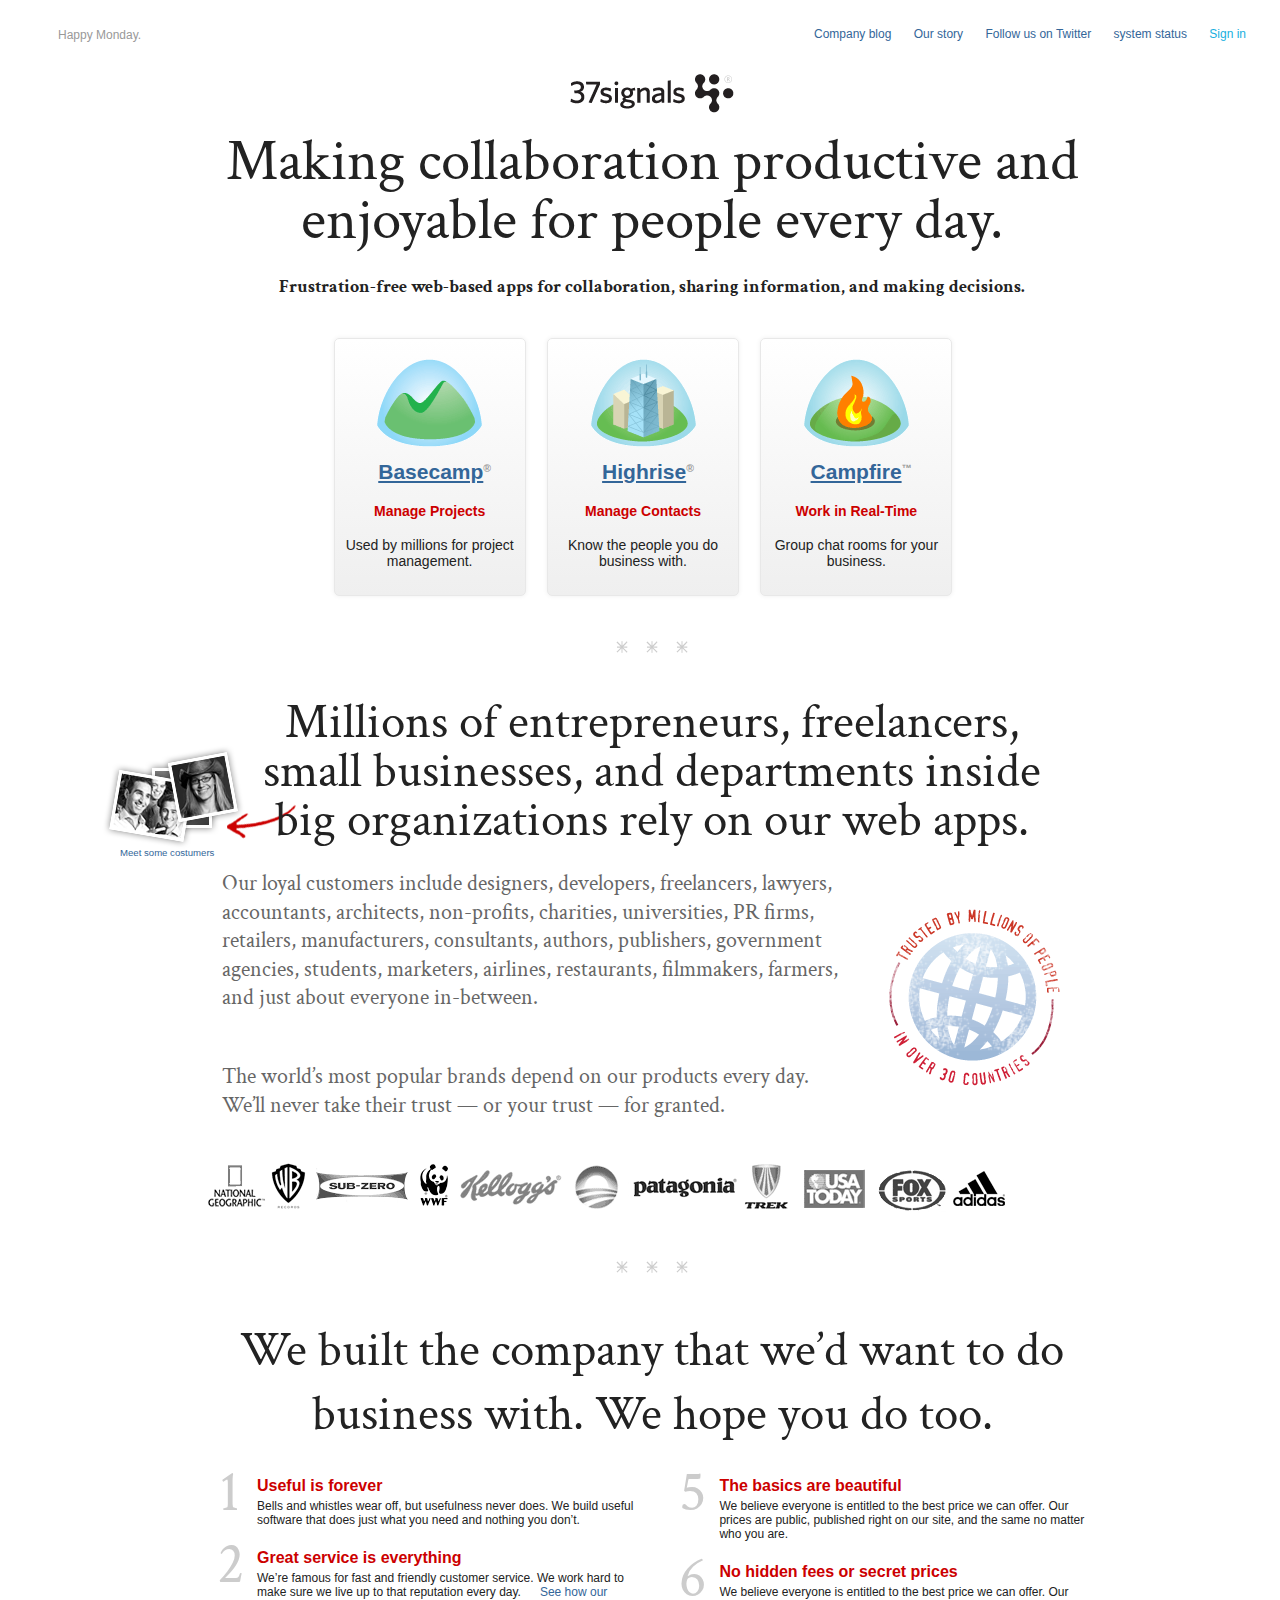
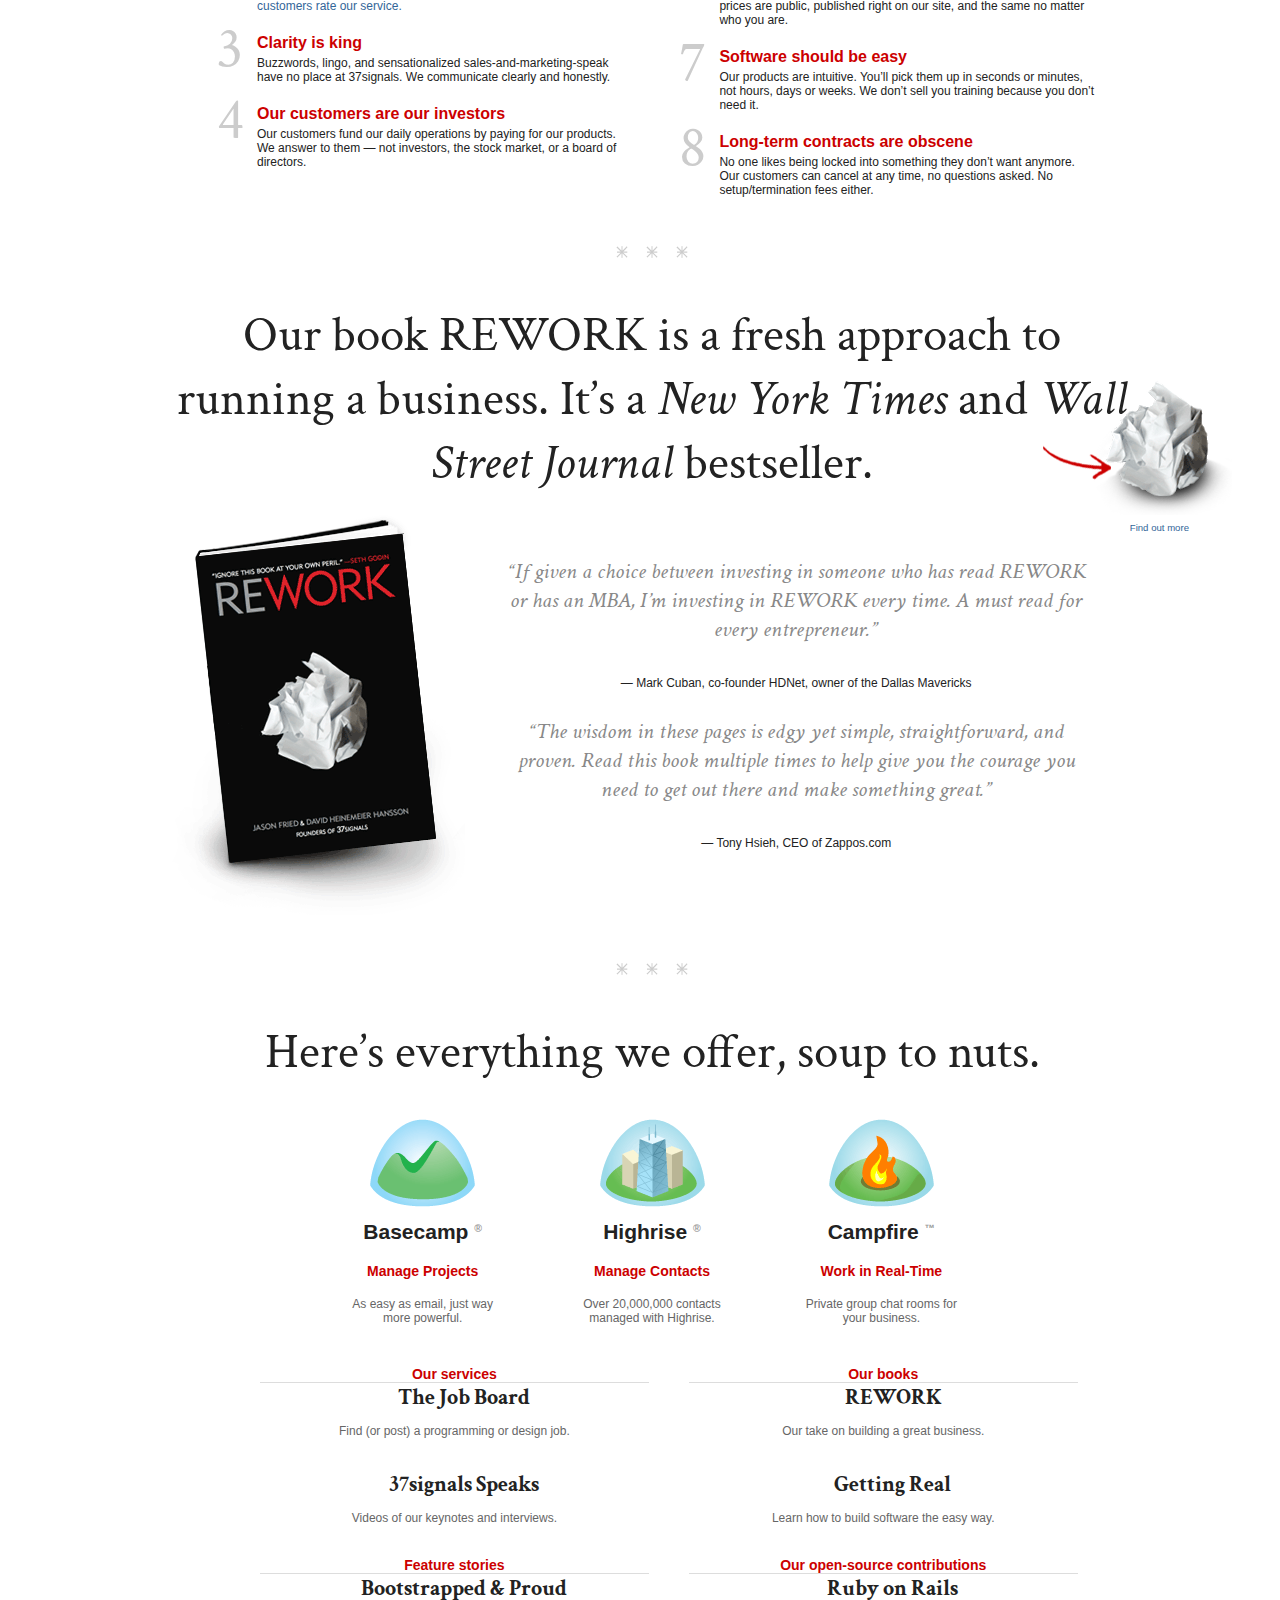
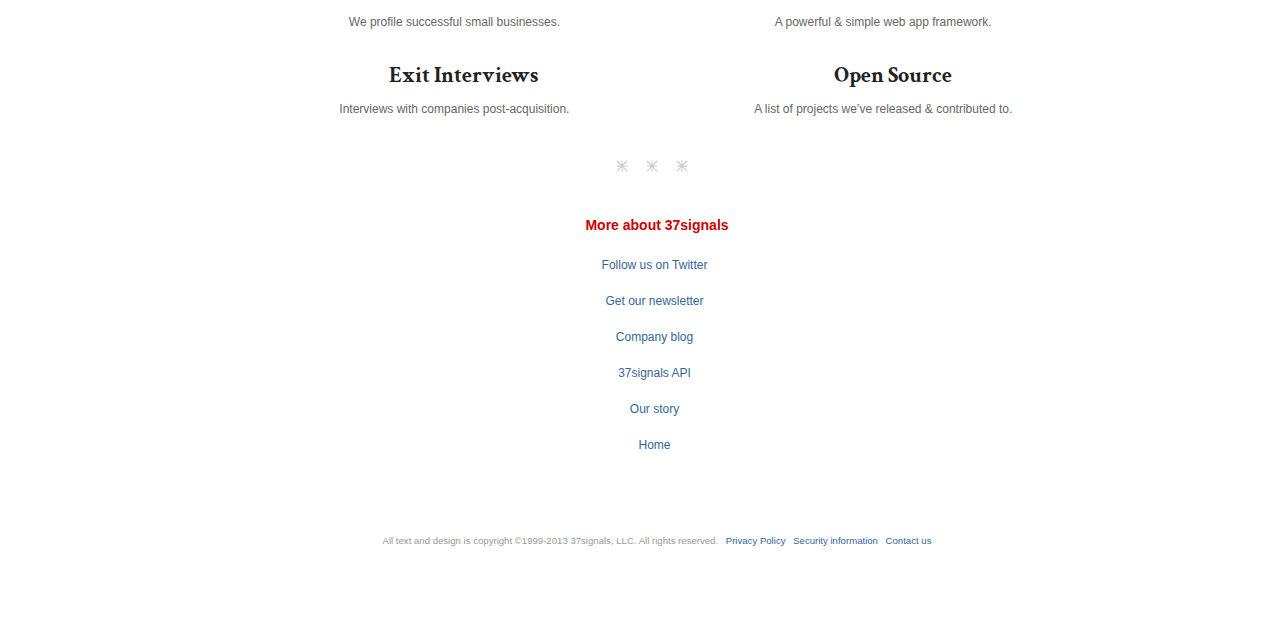
<file: 37signals/index.html>
<!DOCTYPE html>
<html lang="en-US">
<head>
  <title>37 signals</title>
  <meta http-equiv="Content-Type" content="text/html; charset=utf-8">
  <meta name="Author" content="Sandra Vilaro" />
  <meta name="Description" content="37 signals" />
  <meta name="keywords" content="37 signals" />
  <meta name="viewport" content="width=device-width, initial-scale=1.0"/>
  <link rel="stylesheet" href="main.css" charset="utf-8">
  <link href='http://fonts.googleapis.com/css?family=Crimson+Text:400,700' rel='stylesheet' type='text/css'>
  <link rel="shortcut icon" href="/img/favicon.ico" >
  <!--[if IE]>
    <script src="http://html5shim.googlecode.com/svn/trunk/html5.js"></script>
  <![endif]-->
  <!--[if lt IE 9]>
      <script src="http://css3-mediaqueries-js.googlecode.com/svn/trunk/css3-mediaqueries.js"></script>
  <![endif]-->
  <script src="http://ajax.googleapis.com/ajax/libs/jquery/1.10.2/jquery.min.js"></script>
  <script type="text/javascript" src="scripts/application.js"></script>
</head>
<body>
    <p id="salutation">Happy Monday.</p>
    <nav id="menu">
      <a href="#">Company blog</a>
      <a href="#">Our story</a>
      <a href="#">Follow us on Twitter</a>
      <a href="#">system status</a>
      <a href="#" id="signIn">Sign in</a>
    </nav>
  <img id="logo37" src="img/37s-large.png" alt="37signals" width="164" height="39">
  <div id="wrap">
    <h1 class="remove">Making collaboration productive and enjoyable for people every day.</h1>
    <h6 class="remove">Frustration-free web-based apps for collaboration, sharing information, and making decisions.</h6>
    <h1 id="basecamp" class="hidden basecamp"><a href="http://basecamp.com/?source=37signals+home">Basecamp</a> is the project management tool you wish you had on the last project.</h1>
    <h6 id="basecampH6" class="hidden basecamp">Are you still managing projects with email? Are you still using Excel for your to-do lists? It's time to upgrade to Basecamp. Manage projects and collaborate with your teams and clients the modern way.</h6>
    <h1 id="highrise" class="hidden highrise"><a href="http://highrisehq.com/?source=37signals+home">Highrise</a> remembers the important things about people you'd normally forget.</h1>
    <h6 id="highriseH6" class="hidden highrise">Keep a permanent record of people you do business with. Know who you talked to, when you talked to them, what was said, and when to follow up next. Over 20,000,000 contacts are tracked using Highrise.</h6>
    <h1 id="campfire" class="hidden campfire">From near or far,<a href="http://campfirenow.com/?source=37signals+home&__utma=1.2056209019.1371323120.1373702763.1373704461.14&__utmb=1.2.10.1373704461&__utmc=1&__utmx=-&__utmz=1.1371323120.1.1.utmcsr=google|utmccn=(organic)|utmcmd=organic|utmctr=http%3A%2F%2F37signals.com%2F&__utmv=-&__utmk=173343011">Campfire</a> helps teams work together over the web in real-time.
    </h1>
    <h6 id="campfireH6" class="hidden campfire">Share ideas, discussions, concepts, images, code samples, videos, mockups, and documents in a real-time private chat room. It's game changing. We couldn't run our own business without Campfire.
    </h6>

    <aside>
      <div class="boxes" data-trigger="basecamp">
        <img id="arrow-basecamp" class="basecamp" src="img/arrow-left.png"  height="69" widht="69" alt="arrow left pointing up">
        <img src="img/basecamp.png" alt=" Basecamp logo">
        <h3><span>Basecamp</span><sup>&#174;</sup></h3>
        <h4>Manage Projects</h4>
        <p>Used by millions for project management.</p>
      </div>
      <div class="boxes" data-trigger="highrise">
         <img id="arrow-highrise" class="highrise" src="img/arrow-left.png"  height="69" widht="69" alt="arrow left pointing up">
        <img src="img/highrise.png" alt="Highrise logo">
        <h3><span>Highrise</span><sup>&#174;</sup></h3>
        <h4>Manage Contacts</h4>
        <p>Know the people you do business with.</p>
      </div>
      <div class="boxes" data-trigger="campfire">
        <img id="arrow-campfire" class="campfire" src="img/arrow-right.png"  height="69" widht="69" alt="arrow right pointing up">
        <img src="img/campfire.png" alt="Campfire logo">
        <h3><span>Campfire</span><sup>&#8482;</sup></h3>
        <h4>Work in Real-Time</h4>
        <p>Group chat rooms for your business.</p>
      </div>
    </aside>
    <img src="img/hr.png" class="hr" alt=" 3 star line">
    <section>
      <article id="presentation">
        <h2 id="indented">Millions of entrepreneurs, freelancers, small businesses, and departments inside big organizations rely on our web apps.</h2>
        <figure>
          <img src="img/arrow-customer.png" id="arrow-customer" width="69" height="36" alt="arrow customer">
          <img src="img/customersB.png" class="customer" width="143" height="104" alt="customers image">
          <a href="#" id="meet"class="customer"><small>Meet some costumers</a></small>
        </figure>
        <p class="presentation">Our loyal customers include designers, developers, freelancers, lawyers, accountants, architects, non-profits, charities, universities, PR firms, retailers, manufacturers, consultants, authors, publishers, government agencies, students, marketers, airlines, restaurants, filmmakers, farmers, and just about everyone in-between.</p>
        <p class="presentation">The world’s most popular brands depend on our products every day. We’ll never take their trust — or your trust — for granted.</p>
        <img src="img/world-badge.png" id="worldBadge" width="200" height="200" alt="wold badge image">
        <img src="img/companies.png" id="companies" width="800" height="50" alt="companies logos">
      </article>
      <img src="img/hr.png" id="hr" class="hr" alt=" 3 star line">
      <article>
        <h2>We built the company that we’d want to do business with. We hope you do too.</h2>
        <ol>
          <li>
            <h3>1</h3>
            <h4>Useful is forever</h4>
            <p>Bells and whistles wear off, but usefulness never does. We build useful software that does just what you need and nothing you don’t.</p>
          </li>
          <li>
            <h3>2</h3>
            <h4>Great service is everything</h4>
            <p>We’re famous for fast and friendly customer service. We work hard to make sure we live up to that reputation every day.<a href="#">See how our customers rate our service.</a></p>
          </li>
          <li>
            <h3>3</h3>
            <h4>Clarity is king</h4>
            <p>Buzzwords, lingo, and sensationalized sales-and-marketing-speak have no place at 37signals. We communicate clearly and honestly.</p>
          </li>
          <li>
            <h3>4</h3>
            <h4>Our customers are our investors</h4>
            <p>Our customers fund our daily operations by paying for our products. We answer to them — not investors, the stock market, or a board of directors.</p>
          </li>
        </ol>
        <ol start="5">
          <li>
            <h3>5</h3>
            <h4>The basics are beautiful</h4>
            <p>We believe everyone is entitled to the best price we can offer. Our prices are public, published right on our site, and the same no matter who you are.</p>
          </li>
          <li>
            <h3>6</h3>
            <h4>No hidden fees or secret prices</h4>
            <p>We believe everyone is entitled to the best price we can offer. Our prices are public, published right on our site, and the same no matter who you are.</p>
          </li>
          <li>
            <h3>7</h3>
            <h4>Software should be easy</h4>
            <p>Our products are intuitive. You’ll pick them up in seconds or minutes, not hours, days or weeks. We don’t sell you training because you don’t need it.</p>
          </li>
          <li>
            <h3>8</h3>
            <h4>Long-term contracts are obscene</h4>
            <p>No one likes being locked into something they don’t want anymore. Our customers can cancel at any time, no questions asked. No setup/termination fees either.
            </p>
          </li>
        </ol>
      </article>
      <img src="img/hr.png"  id="hrFloated" class="hr" alt=" 3 star line">
      <article>
        <h2>Our book REWORK is a fresh approach to running a business. It’s a <em>New York Times</em> and <em>Wall Street Journal</em> bestseller.</h2>
         <figure>
           <img src="img/arrow-rework.png" id="arrow-rework" width="69" height="36" alt="arrow of REWORK">
           <img src="img/crumple.png" id="crumple" width="143" height="135" alt="crumpled paper">
           <figurecaption id="figurecaption"><a href="#"><small>Find out more</a></small></figurecaption>
         </figure>
         <figure id="book">
           <img src="img/rework.png" width="293" height="400" alt="Book REWORK">
         </figure>
         <cite>
           <p>&#8220;If given a choice between investing in someone who has read REWORK or has an MBA, I’m investing in REWORK every time. A must read for every entrepreneur.&#8221;</p>
           <small>— Mark Cuban, co-founder HDNet, owner of the Dallas Mavericks</small>
           <p>&#8220;The wisdom in these pages is edgy yet simple, straightforward, and proven. Read this book multiple times to help give you the courage you need to get out there and make something great.&#8221;</p>
           <small>— Tony Hsieh, CEO of Zappos.com</small></cite>
      </article>
    </section>
    <img src="img/hr.png" class="hr" alt=" 3 star line">
    <section>
      <h2>Here’s everything we offer, soup to nuts.</h2>
      <aside>
      <div class="noBoxes">
        <img src="img/basecamp.png" alt=" Basecamp logo">
        <h3>Basecamp <sup>&#174;</sup></h3>
        <h4>Manage Projects</h4>
        <p>As easy as email, just way more powerful.</p>
      </div>
      <div class="noBoxes">
        <img src="img/highrise.png" alt=" Basecamp logo">
        <h3>Highrise <sup>&#174;</sup></h3>
        <h4>Manage Contacts</h4>
        <p>Over 20,000,000 contacts managed with Highrise.</p>
      </div>
      <div class="noBoxes">
        <img src="img/campfire.png" alt=" Basecamp logo">
        <h3>Campfire <sup>&#8482;</sup></h3>
        <h4>Work in Real-Time</h4>
        <p>Private group chat rooms for your business.</p>
      </div>
      <div id="wrapUl">
        <ul id="wrapCol1">
          <li>
            <h3>Our services</h3>
            <h4><a href="#">The Job Board</a></h4>
            <p>Find (or post) a programming or design job.</p>
            <h4><a href="#">37signals Speaks</a></h4>
            <p>Videos of our keynotes and interviews.</p>
          </li>
          <li>
            <h3>Feature stories</h3>
            <h4><a href="#">Bootstrapped &#38; Proud</a></h4>
            <p>We profile successful small businesses.</p>
            <h4><a href="#">Exit Interviews</a></h4>
            <p>Interviews with companies post-acquisition.</p>
          </li>
        </ul>
        <ul id="wrapCol2">
          <li>
            <h3>Our books</h3>
            <h4 id="uppercase"><a href="#">Rework</a></h4>
            <p>Our take on building a great business.</p>
            <h4><a href="#">Getting Real</a></h4>
            <p>Learn how to build software the easy way.</p>
          </li>
          <li>
            <h3>Our open-source contributions</h3>
            <h4><a href="#">Ruby on Rails</a></h4>
            <p>A powerful &#38; simple web app framework.</p>
            <h4><a href="#">Open Source</a></h4>
            <p>A list of projects we’ve released &#38; contributed to.</p>
          </li>
        </ul>
      </div>
    </aside>
    </section>
    <img src="img/hr.png" class="hr" alt=" 3 star line">
    <footer>
      <h3>More about 37signals</h3>
      <nav id="footer">
        <a href="#">Follow us on Twitter</a>
        <a href="#">Get our newsletter</a>
        <a href="#">Company blog</a>
        <a href="#">37signals API</a>
        <a href="#">Our story</a>
        <a href="#">Home</a>
      </nav>
      <aside>
        <small><span>All text and design is copyright ©1999-2013 37signals, LLC. All rights reserved.</span>
          <a href="#">Privacy Policy</a>
          <a href="#">Security information</a>
          <a href="#">Contact us</a>
        </small>
      </aside>
    </footer>
  </div> <!-- wrap End -->
</body>
</html>
</file>
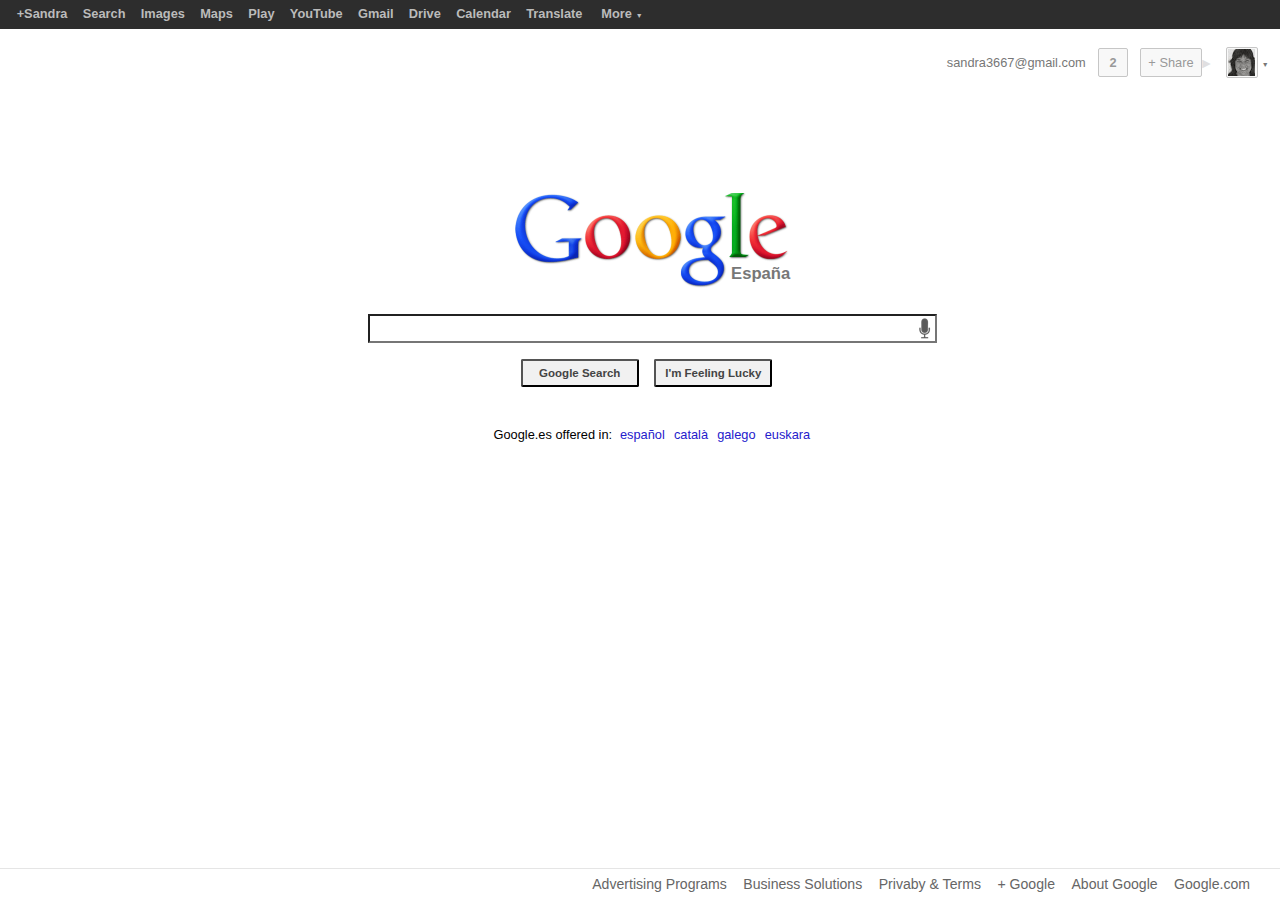
<file: googleHomePage/index.html>
<!DOCTYPE html>
<html lang="en-US">
  <head>
    <title>Google Home Page</title>
    <meta http-equiv="Content-Type" content="text/html" charset="utf-8">
    <meta name="viewport" content="width=device-width, initial-scale=1.0"/>
    <link rel="stylesheet" href="main.css" type="text/css" media="screen" charset="utf-8">
    <!--[if IE]>
      <script src="http://html5shim.googlecode.com/svn/trunk/html5.js"></script>
    <![endif]-->
    <!--[if lt IE 9]>
        <script src="http://css3-mediaqueries-js.googlecode.com/svn/trunk/css3-mediaqueries.js"></script>
    <![endif]-->
  </head>
  <body>
    <nav>
      <a href="#">+Sandra </a>
      <a href="#">Search</a>
      <a href="#">Images</a>
      <a href="#">Maps</a>
      <a href="#">Play</a>
      <a href="#">YouTube</a>
      <a href="#">Gmail</a>
      <a href="#">Drive</a>
      <a href="#">Calendar</a>
      <a href="#">Translate</a>
      <div id="dropdown">
        <a href="#"id="more">More</a>
<!--    <ul>
          <li><a href="#">Books</a></li>
          <li><a href="#">Shopping</a></li>
          <li><a href="#">Blogger</a></li>
          <li><a href="#">Photos</a></li>
          <li><a href="#">Videos</a></li>
          <li id="evenMore"><a href="#">Even more</a></li> -->
        </ul>
      </div> <!-- End dropdown -->
    </nav>


    <ol>
      <li>sandra3667@gmail.com</li>
      <li id="gplus"><a href="#">2</a></li>
      <li id="share"><a href="#">&#43; Share</a></li>
      <li id="avatar"><a href="#"><img src="img/avatar.jpg"></a></li>
    </ol>


    <div id="logo">
      <img src="img/logoGoogle.png">
      <p id="espana">España</p>
    </div>

    <form>
      <input type="search" name="search"><br/>
      <input type="submit" name="submit" value="Google Search">
      <input type="submit" name="lucky" value="I'm Feeling Lucky">
    </form>

    <aside>
      <span>Google.es offered in:</span>
        <a href="#">español</a>
        <a href="#">català</a>
        <a href="#">galego</a>
        <a href="#">euskara</a>
    </aside>

    <footer>
      <a href="#">Advertising Programs</a>
      <a href="#">Business Solutions</a>
      <a href="#">Privaby &amp; Terms</a>
      <a href="#">+ Google</a>
      <a href="#">About Google</a>
      <a href="www.google.com">Google.com</a>
    </footer>
  </body>
</html>
</file>
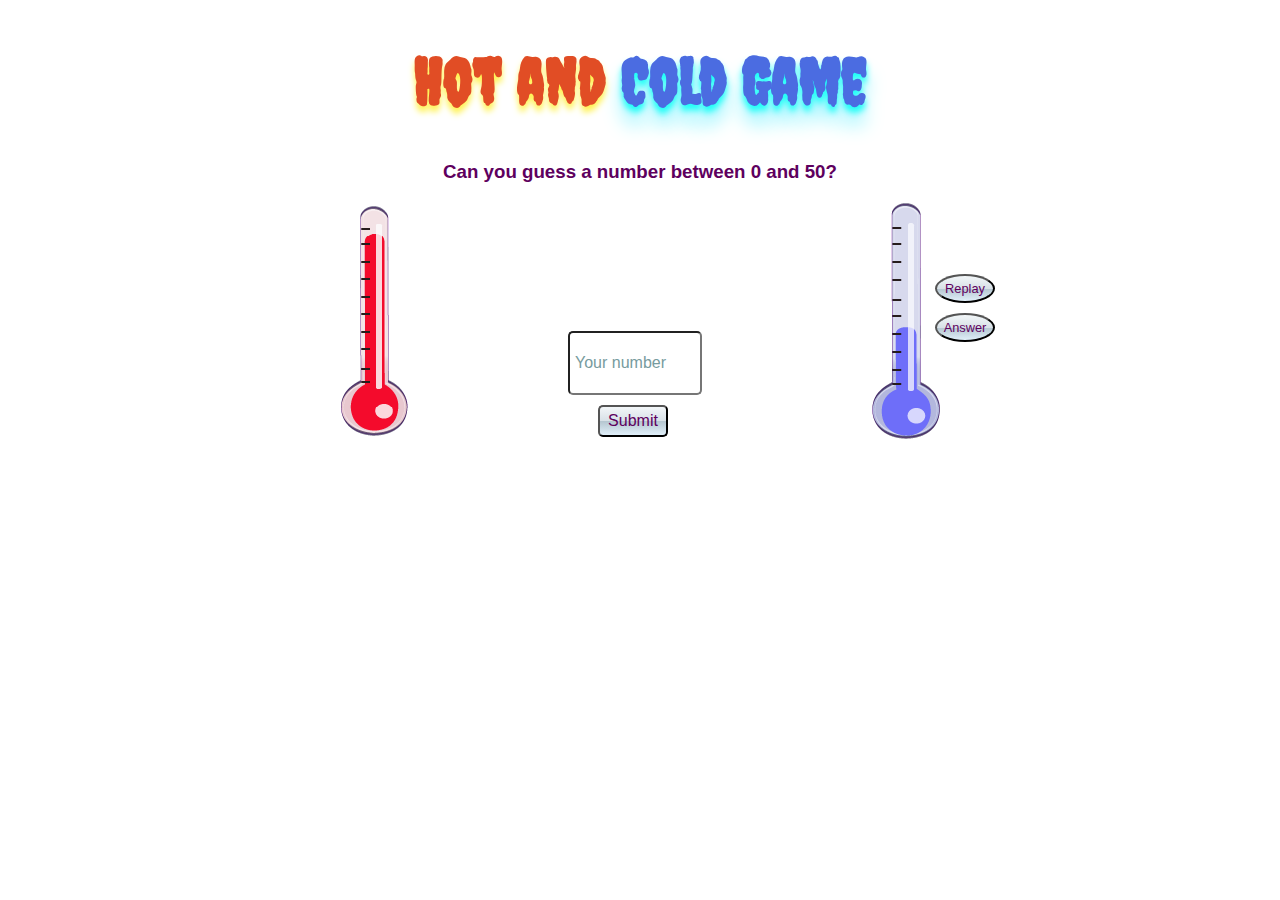
<file: hotCold/index.html>
<!DOCTYPE html>
<html lang="en-US">
<head>
  <title>Hot & Cold Game</title>
  <meta http-equiv="Content-Type" content="text/html; charset=utf-8">
  <meta name="Author" content="Sandra Vilaro" />
  <meta name="Description" content="Hot & Cold Game" />
  <meta name="keywords" content="Hot & Cold Game" />
  <meta name="viewport" content="width=device-width, initial-scale=1.0"/>
  <link rel="stylesheet" href="screen.css" type="text/css" media="screen"charset="utf-8">
  <link rel="shortcut icon" href="favicon.ico" >
	<link href='http://fonts.googleapis.com/css?family=Creepster' rel='stylesheet' type='text/css'>

  <!--[if IE]>
    <script src="http://html5shim.googlecode.com/svn/trunk/html5.js"></script>
  <![endif]-->
  <!--[if lt IE 9]>
      <script src="http://css3-mediaqueries-js.googlecode.com/svn/trunk/css3-mediaqueries.js"></script>
  <![endif]-->
  <script src="http://ajax.googleapis.com/ajax/libs/jquery/1.10.2/jquery.min.js"></script>
  <script type="text/javascript" src="scripts.js"></script>
</head>
<body>
  <h1>Hot and <span>Cold Game</span></h1>
  <h3>Can you guess a number between 0 and 50?</h3>
  <section>
  	<img id="hot" src="img/hotTemp.png" width="83" height="240">
  	<aside id="gettingHot" class="hide" class="show">                   <!--Getting Hot Aside-->
			<p id="gettingHotHover">Booooom! its getting hot, here... try again.</p>
		</aside>
  	<aside id="gettingCold" class="hide">                               <!--Getting Cold Aside-->
			<p id="gettingColdHover">Woooooops! its getting cold, here... try again.</p>
		</aside>
  	<aside id="congrats" class="hide" class="show">                     <!--Congrats Aside-->
			<p id="congratsHover">BooYaaa!  you guessed it! Congratulations.</p>
		</aside>
    <aside id="result"class="hide" class="show">                        <!--Getting Answer-->
      <p></p>
    </aside>
    <img id="cold" src="img/coldTemp.png" width="88" height="240">
  <!-- </section> -->
	<form id="form1">
		<input type="number" id="input" name="input"  placeholder="Your number">
		<input type="submit" id="submit" value="Submit">
  </form>
  <form id="form2">
    <input type="submit" id="replay" value="Replay"></br>
    <input type="submit" id="answer" value="Answer">
  </form>
</section>
</body>
</html>
</file>
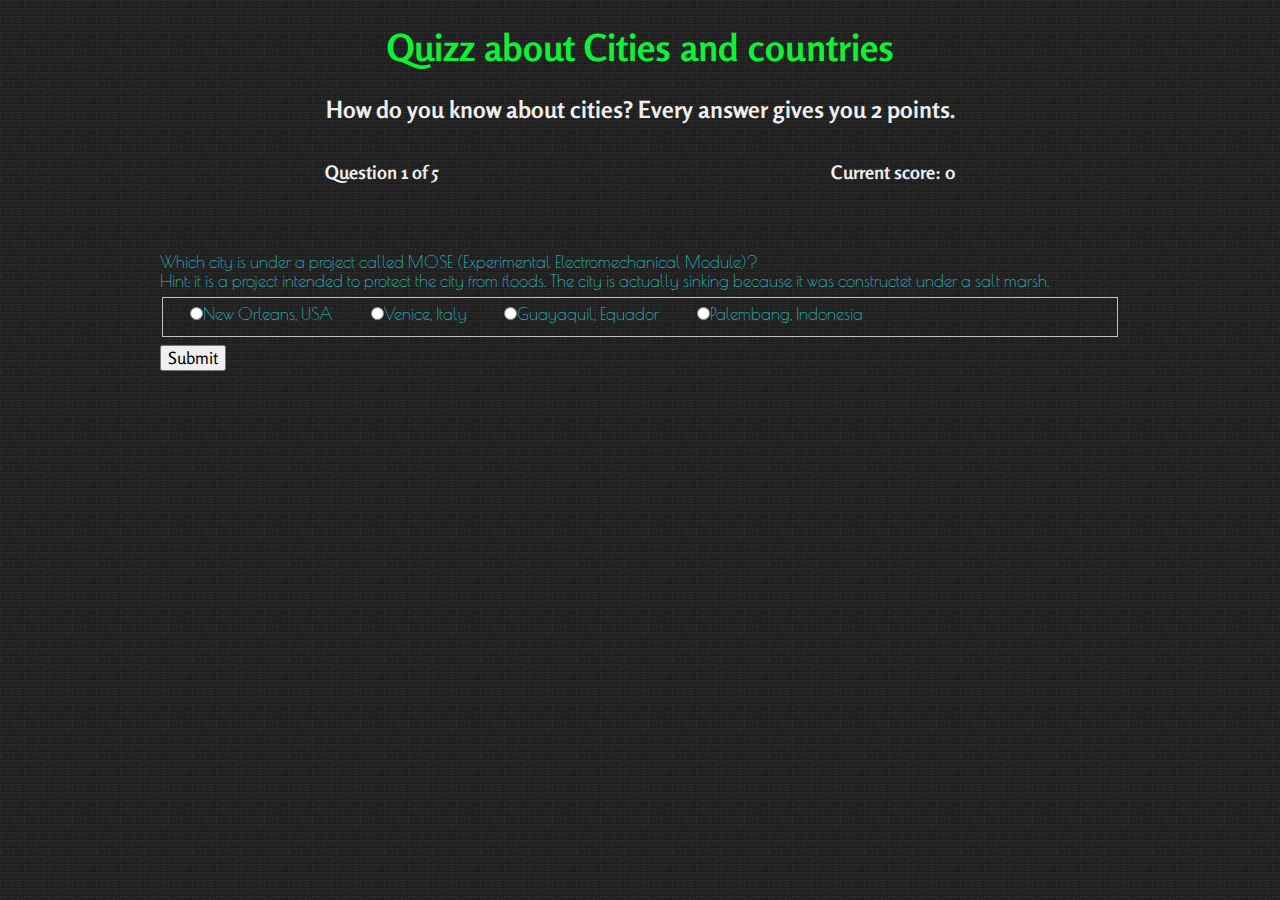
<file: quizzApp/index.html>
<!DOCTYPE html>
<html lang="en-US">
<head>
  <title>General Culture</title>
  <meta http-equiv="Content-Type" content="text/html; charset=utf-8">
  <meta name="Author" content="Sandra Vilaro" />
  <meta name="Description" content="General Culture" />
  <meta name="keywords" content="General Culture" />
  <meta name="viewport" content="width=device-width, initial-scale=1.0"/>
  <link rel="stylesheet" href="screen.css" type="text/css" media="screen"charset="utf-8">
  <link href='http://fonts.googleapis.com/css?family=Poiret+One|Rosario' rel='stylesheet' type='text/css'>
  <script src="./jquery-2.0.3.min.js"></script>
  <script src="./scripts.js"></script>
  <!--[if IE]>
    <script src="http://html5shim.googlecode.com/svn/trunk/html5.js"></script>
  <![endif]-->
  <!--[if lt IE 9]>
      <script src="http://css3-mediaqueries-js.googlecode.com/svn/trunk/css3-mediaqueries.js"></script>
  <![endif]-->
</head>
<body>
  <h1>Quizz about Cities and countries</h1>
  <h2>How do you know about cities? Every answer gives you 2 points.</h2>
  <section id="score">
  	<h3 id="currentQuestion">Question <span id="actualQuestion">1</span> of 5</h3>
  	<h3>Current score: <span id="currentScore">0</span></h3>
  </section>

  <div data-template="question" class="hidden">
    <section data-question-number="$numberOfQuestion">
    	<p>$question<span class="correctIcon">✓</span><span class="incorrectIcon">✗</span></p>
      <form>
          <fieldset>
              <label class="radio"><input type="radio" name="check">$choice0</label>
              <label class="radio"><input type="radio" name="check">$choice1</label>
              <label class="radio"><input type="radio" name="check">$choice2</label>
              <label class="radio"><input type="radio" name="check">$choice3</label>
          </fieldset>
      </form>
      <button class="submit">Submit</button>
    </section>
  </div>

  <div class="questions">
  </div>

  <h1 id="totalScore" class="hidden">Total score: <span class="totalScoreNumber">10</span> points.</h1>

</body>
</html>
</file>
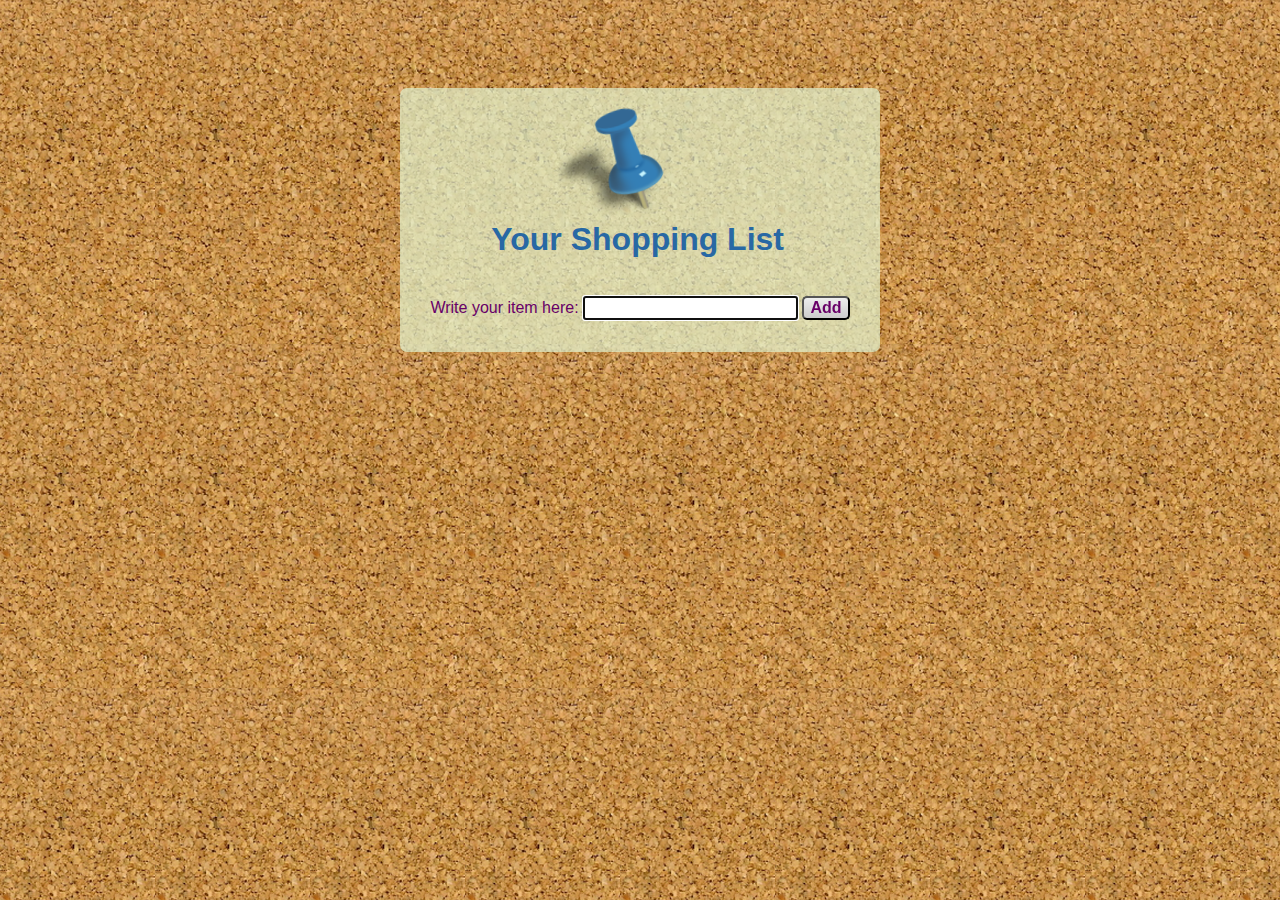
<file: shoppingList/index.html>
<!DOCTYPE html>
<html lang="en-US">
<head>
  <title>Shopping List</title>
  <meta http-equiv="Content-Type" content="text/html; charset=utf-8">
  <meta name="Author" content="Sandra Vilaro" />
  <meta name="Description" content="Shopping List" />
  <meta name="keywords" content="Shopping List" />
  <meta name="viewport" content="width=device-width, initial-scale=1.0"/>
  <link rel="stylesheet" href="./screen.css" type="text/css" media="screen" charset="utf-8">
  <link rel="esheet" type="text/css" href="s">
  <link rel="shortcut icon" href="favicon.ico" >
  <!--[if IE]>
    <script src="http://html5shim.googlecode.com/svn/trunk/html5.js"></script>
  <![endif]-->
  <!--[if lt IE 9]>
      <script src="http://css3-mediaqueries-js.googlecode.com/svn/trunk/css3-mediaqueries.js"></script>
  <![endif]-->
  <script type="text/javascript" src="http://ajax.googleapis.com/ajax/libs/jquery/1.9.0/jquery.min.js"></script>
  <script type="text/javascript" src="./scripts.js"></script>
</head>
<body>
  <section>
    <img src="./pin.png">
    <h1>Your Shopping List</h1>
    <form>
    	<label>Write your item here: </label>
    	<input type="text" id="item" name="item">
      <input type="submit" id="add" value="Add">
      <ul id="itemList">
      </ul>
    </form>
  </section>
</body>
</html>
</file>
<file: 37signals/main.css>
/*! normalize.css v2.1.2 | MIT License | git.io/normalize */
/* ==========================================================================
   HTML5 display definitions
   ========================================================================== */
/*Correct `block` display not defined in IE 8/9.*/
article,aside,details,figcaption,figure,footer,header,hgroup,main,nav,section,summary {display: block;}

/*Correct `inline-block` display not defined in IE 8/9.*/
audio,canvas,video {display: inline-block;}

/*Prevent modern browsers from displaying `audio` without controls.* Remove excess height in iOS 5 devices.*/
audio:not([controls]) {
    display: none;
    height: 0;
}

/* Address styling not present in IE 8/9.*/
[hidden] {display: none;}
/* ==========================================================================
   Base
   ========================================================================== */
/*1. Set default font family to sans-serif. 2. Prevent iOS text size adjust after orientation change, without disabling user zoom.*/
html {
  color: #222;
  font-family: 'Lucida Grande', 'Lucida Sans Unicode', Verdana, sans-serif; /* 1 */
  -ms-text-size-adjust: 100%; /* 2 */
  -webkit-text-size-adjust: 100%; /* 2 */
  font-size: 12px;
}

/*Remove default margin.*/
body { margin: 16px 58px;}
/* ==========================================================================
   Links
   ========================================================================== */
/*Address `outline` inconsistency between Chrome and other browsers.*/
a:focus {outline: thin dotted;}

/*Improve readability when focused and also mouse hovered in all browsers.*/
a:active, a:hover {outline: 0;}
/* ==========================================================================
   Typography
   ========================================================================== */
/* Address style set to `bolder` in Firefox 4+, Safari 5, and Chrome.*/
b,strong {font-weight: bold;}

/* Address differences between Firefox and other browsers.*/
hr {
    -moz-box-sizing: content-box;
    box-sizing: content-box;
    height: 0;
}
/*Set consistent quote types.*/
q {quotes: "\201C" "\201D" "\2018" "\2019";}

/* Address inconsistent and variable font size in all browsers.*/
small {font-size: 80%;}

/* Prevent `sub` and `sup` affecting `line-height` in all browsers.*/
sub, sup {
  color: #999;
  font-size: 50%;
  line-height: 0;
  position: relative;
  vertical-align: baseline;
}
sup {top: -.65em;}
sub {bottom: -0.25em;}

/* ==========================================================================
   Embedded content
   ========================================================================== */
/* Remove border when inside `a` element in IE 8/9.*/
img {border: 0;}

/* Correct overflow displayed oddly in IE 9.*/
svg:not(:root) {overflow: hidden;}

/* ==========================================================================
   Figures
   ========================================================================== */
/* Address margin not present in IE 8/9 and Safari 5.*/
figure {margin: 0;}

/* ==========================================================================
   General Content
   ========================================================================== */
body{
  width:1188px;
}
#salutation {
  color: #999;
  float: left;
}
#menu {
  display: inline-block;
  float: right;
  margin-top: 11px;
}
a {
  color: #369;
  margin-left: 19px;
  text-decoration: none;
}
#signIn {
  color: #18AFE0;
}
#logo37 {
  clear: both;
  display: block;
  margin: auto;
  padding: 20px;
}
#wrap, #wrapUl{
  margin: auto;
  width: 960px;
}
h1, h2, h6, .presentation, ol h3, cite, ul h4 {
  font-family: 'Crimson Text', "Times New Roman", Times,  serif;
  margin: auto;
  text-align: center;
}
h1 {
  font-size: 59px;
  font-weight: 500;
  line-height: 1em;
  margin-top: -1px;
}
h2 {
  font-size:49px;
  font-weight: 500;
  width: 100%;
}
.boxes h3, .noBoxes h3 {
  font-size: 21px;
  margin: 0;
}
.noBoxes:hover {
  color: #369;
}
ol h3 {
  color: #CCC;
  font-size: 58px;
  font-weight: 500;
  float: left;
  line-height: normal;
  margin: -22px 15px 0 0;
  padding-left: 5px;
  width: 25px;
}
ul h3 {
  border-bottom: 1px solid #ddd;
  color: #C00;
  font-size: 14px;
  margin: auto;
}
footer h3 {
  color: #C00;
  font-size: 14px;
  margin-left: 10px;
  text-align: center;
}
h4 {
  color: #C00;
  font-size: 16px;
}
.boxes h4, .noBoxes h4{
  color: #C00;
  font-size: 14px;
}
ol h4 {
  margin-bottom: -8px;
}
h6 {
  font-size: 18px;
  font-weight: bold;
  margin: 25px auto;
}
.boxes p, .noBoxes p{
  font-size: 14px;
}
.noBoxes p, ul p {
  color: #666;
  font-size: 12px;
}
aside {
  padding-top: 15px;
  text-align: center;
}
.boxes {
  background: #ffffff; /* Old browsers */
  /* IE9 SVG, needs conditional override of 'filter' to 'none' */
  background: url([data-uri]);
  background: -webkit-gradient(linear, left top, left bottom, color-stop(0%,#ffffff), color-stop(100%,#efefef)); /* Chrome,Safari4+ */
  background: -webkit-linear-gradient(top,  #ffffff 0%,#efefef 100%); /* Chrome10+,Safari5.1+ */
  background:    -moz-linear-gradient(top,  #ffffff 0%, #efefef 100%); /* FF3.6+ */
  background:     -ms-linear-gradient(top,  #ffffff 0%,#efefef 100%); /* IE10+ */
  background:      -o-linear-gradient(top,  #ffffff 0%,#efefef 100%); /* Opera 11.10+ */
  background:         linear-gradient(to bottom,  #ffffff 0%,#efefef 100%); /* W3C */
  filter: progid:DXImageTransform.Microsoft.gradient( startColorstr='#ffffff', endColorstr='#efefef',GradientType=0 ); /* IE6-8 */
  border: 1px solid #E8E8E8;
  border-radius: 5px;
  -webkit-box-shadow: 0 0 5px #efefef;
     -moz-box-shadow: 0 0 5px #efefef;
      -ms-box-shadow: 0 0 5px #efefef;
       -o-box-shadow: 0 0 5px #efefef;
         -box-shadow: 0 0 5px #efefef;
  display: inline-block;
  height: 236px;
  margin: auto 18px auto auto;
  padding: 10px;
  width: 170px;
}
.noBoxes {
  display: inline-block;
  height: 235px;
  margin: auto 18px;
  padding: 10px;
  width: 170px;
}
.boxes img, .noBoxes img {
  display: inline-block;
  padding: 10px;
}
span {
  color: #369;
  padding-left: 10px;
  text-decoration: underline;
}
Sub {
  float: left;
}
.hr {
  display: block;
  margin: 45px auto;
}
#hrFloated {
  clear: left;
}
.presentation {
  color: #666;
  font-size: 22px;
  font-weight: 400;
  line-height: 1.3em;
  margin-left: 25px;
  padding: 25px;
  text-align: left;
  width: 65%;
}
#indented {
  line-height: 1;
  width: 85%;
}
#arrow-customer {
  float: left;
  margin-left: 55px;
  margin-top: -41px;
}
.customer {
	float: left;
  margin-left: -70px;
  margin-top: -100px;
}
#meet {
  margin-top: 0px;
  margin-left: -125px;
  margin-bottom: 10px;
}
#meet:hover {
  color: #18AFE0;
  text-decoration: underline;
}
#worldBadge {
  float: right;
	margin-right: 65px;
  margin-top: -240px;
}
#companies {
  margin: 18px auto 0 35px;
  text-align: center;
}
ol {
  float:left;
  margin: 10px auto 37px auto;
  width: 44%;
}
ol li, ul li {
  list-style-type: none;
}
em {
  font-style: italic;
}
#arrow-rework {
  float:right;
  margin-top: -50px;
  margin-right: 20px;
}
#crumple {
  float: right;
  margin-top: -115px;
  margin-right: -100px;
}
#figurecaption {
  float: right;
  margin-top: 25px;
  margin-right: -100px;
}
#book {
  clear:right;
  display: inline-block;
  padding-top: 20px;
}
cite {
  color: #888;
  font-size: 22px;
  font-weight: normal;
  float: right;
  margin-top: 40px;
  width: 61%;
}
cite small {
  color: #222;
  font-family: 'Lucida Grande', 'Lucida Sans Unicode', Verdana, sans-serif; /* 1 */
  font-size: 12px;
  font-style: normal;
}
#wrapUl{
  width: 90%;
}
#wrapCol1, #wrapCol2 {
  float:left;
  width: 45%;
}
ul p {
  padding-bottom: 20px;
}
ul a {
  color: #222;
  font-size: 22px;
}
ul a:hover {
  color: #369;ƒ
}
#uppercase {
  text-transform: uppercase;
}
#footer a {
  display: block;
  line-height: 3em;
  text-align: center;
}
footer aside {
  margin: 55px auto 85px auto;
}
footer span {
  color: #999;
  text-decoration: none;
}
footer a {
  margin-left : 5px;
}
/* ==========================================================================
   Basecamp, Highrise and Campfire HOVERs
========================================================================== */
#arrow-basecamp, #arrow-highrise, #arrow-campfire {
  display: none;
  position: absolute;
  top: 296px;
  left: 475px;
}
#arrow-highrise {
  left: 690px;
}
#arrow-campfire {
 left: 740px;
}
#basecamp, #highrise, #campfire {
  font-size: 4rem;
}
#highrise {
  width: 85%;
}
#basecamp a, #highrise a, #campfire a {
  text-decoration: underline;
}
#basecampH6, #highriseH6, #campfireH6 {
  font-family: arial, helvetica, sans-serif;
  font-size: 1.33rem;
  font-weight: normal;
  line-height: 1.5;
  margin-top: 32px;
  width: 82%;
}
.hidden {
  display: none;
}
</file>
<file: googleHomePage/main.css>
/*! normalize.css v2.1.2 | MIT License | git.io/normalize */

/* ==========================================================================
   HTML5 display definitions
   ========================================================================== */
/**
 * Correct `block` display not defined in IE 8/9.
 */
article, aside, details, figcaption, figure, footer, header, hgroup, main, nav, section, summary {
    display: block;
}
[hidden] {
    display: none;
}
/* ==========================================================================
   Base
   ========================================================================== */

/**
 * 1. Set default font family to sans-serif.
 * 2. Prevent iOS text size adjust after orientation change, without disabling
 *    user zoom.
 */

html {
    color: #777777;
    font-family: Arial, sans-serif; /* 1 */
    -ms-text-size-adjust: 100%; /* 2 */
    -webkit-text-size-adjust: 100%; /* 2 */
    font-size: .8rem;

}

/**
 * Remove default margin.
 */

body {
    margin: 0;
}

/* ==========================================================================
   Links
   ========================================================================== */

/**
 * Address `outline` inconsistency between Chrome and other browsers.
 */

a:focus {
    outline: thin dotted;
}

/**
 * Improve readability when focused and also mouse hovered in all browsers.
 */

a:active,
a:hover {
    outline: 0;
}

/* ==========================================================================
   Typography
   ========================================================================== */

/**
 * Address variable `h1` font-size and margin within `section` and `article`
 * contexts in Firefox 4+, Safari 5, and Chrome.
 */

h1 {
    font-size: 2rem;
    margin: 0.67em 0;
}
/**
 * Address style set to `bolder` in Firefox 4+, Safari 5, and Chrome.
 */
b,
strong {
    font-weight: bold;
}
hr {
    -moz-box-sizing: content-box;
    box-sizing: content-box;
    height: 0;
}
code, kbd, pre, samp {
    font-family: monospace, serif;
    font-size: 1em;
}
/**
 * Improve readability of pre-formatted text in all browsers.
 */
pre {
    white-space: pre-wrap;
}
/**
 * Set consistent quote types.
 */

q {
    quotes: "\201C" "\201D" "\2018" "\2019";
}

/**
 * Address inconsistent and variable font size in all browsers.
 */

small {
    font-size: 80%;
}
/* ==========================================================================
   Embedded content
   ========================================================================== */

/**
 * Remove border when inside `a` element in IE 8/9.
 */

img {
    border: 0;
}
/* ==========================================================================
   Forms
   ========================================================================== */

/**
 * Define consistent border, margin, and padding.
 */

fieldset {
    border: 1px solid #c0c0c0;
    margin: 0 2px;
    padding: 0.35em 0.625em 0.75em;
}
/**
 * 1. Correct `color` not being inherited in IE 8/9.
 * 2. Remove padding so people aren't caught out if they zero out fieldsets.
 */
legend {
    border: 0; /* 1 */
    padding: 0; /* 2 */
}
/**
 * 1. Correct font family not being inherited in all browsers.
 * 2. Correct font size not being inherited in all browsers.
 * 3. Address margins set differently in Firefox 4+, Safari 5, and Chrome.
 */

button,
input,
select,
textarea {
    font-family: inherit; /* 1 */
    font-size: 100%; /* 2 */
    margin: 0; /* 3 */
}
/**
 * Address Firefox 4+ setting `line-height` on `input` using `!important` in
 * the UA stylesheet.
 */

button,
input {
    line-height: normal;
}
/**
 * Address inconsistent `text-transform` inheritance for `button` and `select`.
 * All other form control elements do not inherit `text-transform` values.
 * Correct `button` style inheritance in Chrome, Safari 5+, and IE 8+.
 * Correct `select` style inheritance in Firefox 4+ and Opera.
 */
button,
select {
    text-transform: none;
}
/**
 * 1. Avoid the WebKit bug in Android 4.0.* where (2) destroys native `audio`
 *    and `video` controls.
 * 2. Correct inability to style clickable `input` types in iOS.
 * 3. Improve usability and consistency of cursor style between image-type
 *    `input` and others.
 */
button,
html input[type="button"], /* 1 */
input[type="reset"],
input[type="submit"] {
    -webkit-appearance: button; /* 2 */
    cursor: pointer; /* 3 */
}
/**
 * Re-set default cursor for disabled elements.
 */
button[disabled],
html input[disabled] {
    cursor: default;
}
/**
 * 1. Address `appearance` set to `searchfield` in Safari 5 and Chrome.
 * 2. Address `box-sizing` set to `border-box` in Safari 5 and Chrome
 *    (include `-moz` to future-proof).
 */

input[type="search"] {
    -webkit-appearance: textfield; /* 1 */
    -moz-box-sizing: content-box;
    -webkit-box-sizing: content-box; /* 2 */
    box-sizing: content-box;
}
/**
 * Remove inner padding and search cancel button in Safari 5 and Chrome
 * on OS X.
 */

input[type="search"]::-webkit-search-cancel-button,
input[type="search"]::-webkit-search-decoration {
    -webkit-appearance: none;
}
/**
 * Remove inner padding and border in Firefox 4+.
 */
button::-moz-focus-inner,
input::-moz-focus-inner {
    border: 0;
    padding: 0;
}
/* ==========================================================================
   General Styles
   ========================================================================== */
body {
  width: 1305px;
}
nav {
  background-color: #2D2D2D;
  font-weight: bold;

}
nav a:first-child {
  margin-left: 1.2em;
}
a {
  color: #BBB;
  display: inline-block;
  margin: .4em 0 .5em .72em;
  padding: .1em;
  text-decoration: none;
}
a:hover, a:active {
  text-decoration: underline;
}
nav a:hover, nav a:active {
  color: #ffffff;
}
#more {
  margin-left: 1em;
}
#more:after, #avatar:after {
  content:"▼";
  font-size: 7px;
  margin-left: 4px;
}
#dropdown {
  display: inline-block;
}
#dropdown li {
  list-style-type: none;
  width: 116px;
}
#dropdown:active, #dropdown a:active{
  background-color: #ffffff;
  color: black;
}
ol{
  line-height: 27px;
  margin-right: 2.45em;
  text-align: right;
}
ol li {
  display: inline-block;
  list-style-type: none;
}
ol li:last-child {
  margin-right: 5px;
}
ol li a {
  background-color:#F8F8F8;
  border: 1px solid #C6C6C6;
  border-radius: 2px;
  color: #999;
  display: inline-block;
  vertical-align: middle;
}
nav a:hover, #gplus a:hover, ol li a:hover {
  text-decoration: none;
}
#gplus a{
  font-weight: bold;
  padding: 0 10px;
}
#share a{
  padding: 0 7px;
}
#share:after {
  color: #E0DFE1;
  content:"►";
  display: inline-block;
  font-size: 14px;
  margin-left: -2px;
  vertical-align: middle;
}
#avatar a {
  line-height: 0;
}
#logo img{
  height: 95px;
  margin: 2em;
  text-align: center;
  width: 275px;
}
#logo {
  font-size: 1.3rem;
  font-weight: bold;
  margin-top: 75px;
  text-align: center;
}
#espana {
  color: #777777;
  font-weight: bold;
  margin: -62px 0 30px 13em;
}
form, aside{
  text-align: center;
}
input[type="search"] {
  background: url(img/micro.png) no-repeat;
  background-position: right;
  height: 1.8em;
  width: 43%;
}
input[type="submit"] {
  background-color: #F1F1F1;
  border: thin 1px solid #F1F1F1;
  border-radius: 2px;
  color: #444444;
  font-size: .9rem;
  font-weight: bold;
  height: 2.4em;
  margin-top: 16px;
  margin-right: 12px;
  padding: 5px;
  width: 118px;
}
aside {
  margin-top: 34px;
}
aside a {
  color: #2520CC;
  margin-left: 3px;
}
span{
  color:#000;
}
footer {
  border-top: 1px solid rgba(0,0,0,.1);
  bottom: 0;
  position: absolute;
  text-align: right;
  width: 1305px;
}
footer a {
  color: #666;
  font-size: 1.1rem;
}
footer a:last-child {
  padding-right: 55px;
}
</file>
<file: hotCold/screen.css>
/*! normalize.css v2.1.2 | MIT License | git.io/normalize */
/* ==========================================================================
   HTML5 display definitions
   ========================================================================== */
/* Correct `block` display not defined in IE 8/9.*/
article,aside, details, figcaption,figure, footer, header, hgroup, main, nav section, summary { display: block;}

/* Correct `inline-block` display not defined in IE 8/9.*/
audio, canvas, video {display: inline-block;}

/* Prevent modern browsers from displaying `audio` without controls.
 * Remove excess height in iOS 5 devices.*/
audio:not([controls]) { display: none; height: 0;}

/*Address styling not present in IE 8/9.*/
[hidden] {display: none;}
/* ==========================================================================
   Base
   ========================================================================== */
/* 1. Set default font family to sans-serif.
 * 2. Prevent iOS text size adjust after orientation change, without disabling user zoom.*/
html {
  color: #5e005e;
  font-family: arial, sans-serif; /* 1 */
  -ms-text-size-adjust: 100%; /* 2 */
  -webkit-text-size-adjust: 100%; /* 2 */
}

/* Remove default margin.*/
body { background-color:#ffffff; margin: auto; width: 960px;}
/* ==========================================================================
   Links
   ========================================================================== */
/* Address `outline` inconsistency between Chrome and other browsers.*/
a:focus { outline: thin dotted;}
/* Improve readability when focused and also mouse hovered in all browsers.*/
a:active, a:hover { outline: 0;}
/* ==========================================================================
   Typography
   ========================================================================== */
/* Address variable `h1` font-size and margin within `section` and `article` contexts in Firefox 4+, Safari 5, and Chrome.*/
h1 { font-size: 4em; margin: 0.67em 0;}

/* Address styling not present in IE 8/9, Safari 5, and Chrome.*/
abbr[title] { border-bottom: 1px dotted;}

/* Address style set to `bolder` in Firefox 4+, Safari 5, and Chrome. */
b, strong { font-weight: bold;}

/* Address styling not present in Safari 5 and Chrome.*/
dfn { font-style: italic;}

/*Address differences between Firefox and other browsers.*/
hr { -moz-box-sizing: content-box; box-sizing: content-box; height: 0;}

/* Address styling not present in IE 8/9.*/
mark { background: #ff0; color: #000;}

/*Correct font family set oddly in Safari 5 and Chrome.*/
code,kbd, pre, samp { font-family: monospace, serif;  font-size: 1em;}

/* Improve readability of pre-formatted text in all browsers.*/
pre { white-space: pre-wrap;}

/*Set consistent quote types.*/
q { quotes: "\201C" "\201D" "\2018" "\2019"; }

/* Address inconsistent and variable font size in all browsers.*/
small { font-size: 80%; }

/* Prevent `sub` and `sup` affecting `line-height` in all browsers. */
sub, sup { font-size: 75%; line-height: 0; position: relative; vertical-align: baseline;}
sup { top: -0.5em;}
sub { bottom: -0.25em;}
/* ==========================================================================
   Embedded content
   ========================================================================== */
/* Remove border when inside `a` element in IE 8/9.*/
img { border: 0;}

/* Correct overflow displayed oddly in IE 9.*/
svg:not(:root) { overflow: hidden;}
/* ==========================================================================
   Figures
   ========================================================================== */
/*  Address margin not present in IE 8/9 and Safari 5.*/
figure { margin: 0;}

/* ==========================================================================
   Forms
   ========================================================================== */
/* Define consistent border, margin, and padding. */
fieldset { border: 1px solid #c0c0c0; margin: 0 2px; padding: 0.35em 0.625em 0.75em;}

/* 1. Correct `color` not being inherited in IE 8/9.
 * 2. Remove padding so people aren't caught out if they zero out fieldsets. */
legend { border: 0; /* 1 */ padding: 0; /* 2 */}

/* 1. Correct font family not being inherited in all browsers.
 * 2. Correct font size not being inherited in all browsers.
 * 3. Address margins set differently in Firefox 4+, Safari 5, and Chrome.*/

button,input, select, textarea { font-family: inherit;/* 1 */ font-size: 100%; /* 2 */ margin: 0; /* 3 */ }

/* Address Firefox 4+ setting `line-height` on `input` using `!important` in the UA stylesheet.*/
button, input { line-height: normal;}

/* Address inconsistent `text-transform` inheritance for `button` and `select`.
 * All other form control elements do not inherit `text-transform` values.
 * Correct `button` style inheritance in Chrome, Safari 5+, and IE 8+.
 * Correct `select` style inheritance in Firefox 4+ and Opera.*/
button, select { text-transform: none;}

/* 1. Avoid the WebKit bug in Android 4.0.* where (2) destroys native `audio`and `video` controls.
 * 2. Correct inability to style clickable `input` types in iOS.
 * 3. Improve usability and consistency of cursor style between image-type`input` and others.*/
button, html input[type="button"], /* 1 */ input[type="reset"], input[type="submit"] { -webkit-appearance: button; /* 2 */ cursor: pointer; /* 3 */}

/* Re-set default cursor for disabled elements.*/
button[disabled], html input[disabled] { cursor: default;}

/* 1. Address box sizing set to `content-box` in IE 8/9.
 * 2. Remove excess padding in IE 8/9.*/
input[type="checkbox"], input[type="radio"]{ box-sizing: border-box; /* 1 */ padding: 0; /* 2 */}

/* 1. Address `appearance` set to `searchfield` in Safari 5 and Chrome.
 * 2. Address `box-sizing` set to `border-box` in Safari 5 and Chrome (include `-moz` to future-proof).*/
input[type="search"] { -webkit-appearance: textfield; /* 1 */ -moz-box-sizing: content-box; -webkit-box-sizing: content-box; /* 2 */ box-sizing: content-box; }

/*Remove inner padding and search cancel button in Safari 5 and Chrome on OS X.*/
input[type="search"]::-webkit-search-cancel-button, input[type="search"]::-webkit-search-decoration { -webkit-appearance: none;}

/* Remove inner padding and border in Firefox 4+.*/
button::-moz-focus-inner, input::-moz-focus-inner { border: 0; padding: 0;}

/* 1. Remove default vertical scrollbar in IE 8/9.
 * 2. Improve readability and alignment in all browsers. */
textarea { overflow: auto; /* 1 */ vertical-align: top; /* 2 */}
/* ==========================================================================
   Tables
   ========================================================================== */
/* Remove most spacing between table cells.*/
table { border-collapse: collapse; border-spacing: 0; }
/* ==========================================================================
  General Content
   ========================================================================== */

h1 {
  color: #e14d25;
  font-family: 'Creepster', cursive;
  text-align: center;
  text-shadow: 0 .1em .1em #fff252;
}
h1 span {
  color: #4b6ce1;
  text-shadow: 0 .1em .1em #1ffff8, 0 .3em .3em #9df5ff ;
}
#hot, #cold, form,  {
  display: inline-block;
  margin: auto;
  padding: 10px;
}
#cold {
  float: right;
}
input[type] {
  background: rgb(242,246,248); /* Old browsers */
  /* IE9 SVG, needs conditional override of 'filter' to 'none' */
  background: url([data-uri]);
  background: -moz-linear-gradient(top,  rgba(242,246,248,1) 0%, rgba(216,225,231,1) 50%, rgba(181,198,208,1) 51%, rgba(224,239,249,1) 100%); /* FF3.6+ */
  background: -webkit-gradient(linear, left top, left bottom, color-stop(0%,rgba(242,246,248,1)), color-stop(50%,rgba(216,225,231,1)), color-stop(51%,rgba(181,198,208,1)), color-stop(100%,rgba(224,239,249,1))); /* Chrome,Safari4+ */
  background: -webkit-linear-gradient(top,  rgba(242,246,248,1) 0%,rgba(216,225,231,1) 50%,rgba(181,198,208,1) 51%,rgba(224,239,249,1) 100%); /* Chrome10+,Safari5.1+ */
  background: -o-linear-gradient(top,  rgba(242,246,248,1) 0%,rgba(216,225,231,1) 50%,rgba(181,198,208,1) 51%,rgba(224,239,249,1) 100%); /* Opera 11.10+ */
  background: -ms-linear-gradient(top,  rgba(242,246,248,1) 0%,rgba(216,225,231,1) 50%,rgba(181,198,208,1) 51%,rgba(224,239,249,1) 100%); /* IE10+ */
  background: linear-gradient(to bottom,  rgba(242,246,248,1) 0%,rgba(216,225,231,1) 50%,rgba(181,198,208,1) 51%,rgba(224,239,249,1) 100%); /* W3C */
  filter: progid:DXImageTransform.Microsoft.gradient( startColorstr='#f2f6f8', endColorstr='#e0eff9',GradientType=0 ); /* IE6-8 */
  -webkit-border-radius: 5px;
     -moz-border-radius: 5px;
          border-radius: 5px;
  color: #5e005e;
  padding: 5px;
}
h3 {
  text-align: center;
}
aside {
  display: inline-block;
  font-size: 1.8em;
  margin: auto;
  position: absolute;
  text-align: center;
  top: 200px;
  width: 450px;
}
section {
  margin: auto;
  width: 620px;
}
#form1{
  position:relative;
  top: -130px;
  left: 230px;
  width: 150px;
}
#form2{
  position:relative;
  top: -298px;
  left: 600px;
  width: 150px;
}
#input{
  background: none;
  height: 50px;
  margin-top: 16px;
  margin-left: 8px;
  width: 120px;
}
#submit {
  margin-top: 10px;
  margin-left: 38px;
  width: 70px;
}
#replay, #answer{
  -webkit-border-radius: 50%;
     -moz-border-radius: 50%;
          border-radius: 50%;
  font-size: .8em;
  margin: 5px;
  width: 60px;
}
.hide{
  /*display: none;*/
  visibility: hidden;
}
/*==================================
            Anwers' Colors
===================================*/
#gettingHotHover {
  color: #ee0021;
}
#gettingColdHover {
  color: #5a52f8;
}
#congrats {
  color: #ffd700;
  text-shadow: 1px -1px 2px #4e4200;
}
#result {
  color: #4ba130;
}
/*==================================
            Placeholder
===================================*/
::-webkit-input-placeholder {
  color: #779b9e;
}
:-moz-placeholder { /* Firefox 18- */
  color: #779b9e;
}
::-moz-placeholder {  /* Firefox 19+ */
  color: #779b9e;
}
:-ms-input-placeholder {
  color: #779b9e;
}
:-ms-input-placeholder {
  color: #779b9e;
}
</file>
<file: quizzApp/screen.css>
/*! normalize.css v2.1.2 | MIT License | git.io/normalize */
/* ==========================================================================
   HTML5 display definitions
   ========================================================================== */
/* Correct `block` display not defined in IE 8/9.*/
article,aside, details, figcaption,figure, footer, header, hgroup, main, nav section, summary { display: block;}

/* Correct `inline-block` display not defined in IE 8/9.*/
audio, canvas, video {display: inline-block;}

/* Prevent modern browsers from displaying `audio` without controls.
 * Remove excess height in iOS 5 devices.*/
audio:not([controls]) { display: none; height: 0;}

/*Address styling not present in IE 8/9.*/
[hidden] {display: none;}
/* ==========================================================================
   Base
   ========================================================================== */
/* 1. Set default font family to sans-serif.
 * 2. Prevent iOS text size adjust after orientation change, without disabling user zoom.*/
html {
  color: #23cacf;
  font-family: 'Poiret One', arial, sans-serif; /* 1 */
  font-size: 1.05em;
  -ms-text-size-adjust: 100%; /* 2 */
  -webkit-text-size-adjust: 100%; /* 2 */
  font-weight: thin;
}

/* Remove default margin.*/
body { background-color:#252525;background-image: url(img/bg.png); margin: auto; width: 960px;}
/* ==========================================================================
   Links
   ========================================================================== */
/* Address `outline` inconsistency between Chrome and other browsers.*/
a:focus { outline: thin dotted;}
/* Improve readability when focused and also mouse hovered in all browsers.*/
a:active, a:hover { outline: 0;}
/* ==========================================================================
   Typography
   ========================================================================== */
/* Address variable `h1` font-size and margin within `section` and `article` contexts in Firefox 4+, Safari 5, and Chrome.*/
h1 { font-size: 2.2em; margin: 0.67em 0;}

/* Address styling not present in IE 8/9, Safari 5, and Chrome.*/
abbr[title] { border-bottom: 1px dotted;}

/* Address style set to `bolder` in Firefox 4+, Safari 5, and Chrome. */
b, strong { font-weight: bold;}

/* Address styling not present in Safari 5 and Chrome.*/
dfn { font-style: italic;}

/*Address differences between Firefox and other browsers.*/
hr { -moz-box-sizing: content-box; box-sizing: content-box; height: 0;}

/* Address styling not present in IE 8/9.*/
mark { background: #ff0; color: #000;}

/*Correct font family set oddly in Safari 5 and Chrome.*/
code,kbd, pre, samp { font-family: monospace, serif;  font-size: 1em;}

/* Improve readability of pre-formatted text in all browsers.*/
pre { white-space: pre-wrap;}

/*Set consistent quote types.*/
q { quotes: "\201C" "\201D" "\2018" "\2019"; }

/* Address inconsistent and variable font size in all browsers.*/
small { font-size: 80%; }

/* Prevent `sub` and `sup` affecting `line-height` in all browsers. */
sub, sup { font-size: 75%; line-height: 0; position: relative; vertical-align: baseline;}
sup { top: -0.5em;}
sub { bottom: -0.25em;}
/* ==========================================================================
   Embedded content
   ========================================================================== */
/* Remove border when inside `a` element in IE 8/9.*/
img { border: 0;}

/* Correct overflow displayed oddly in IE 9.*/
svg:not(:root) { overflow: hidden;}
/* ==========================================================================
   Figures
   ========================================================================== */
/*  Address margin not present in IE 8/9 and Safari 5.*/
figure { margin: 0;}

/* ==========================================================================
   Forms
   ========================================================================== */
/* Define consistent border, margin, and padding. */
fieldset { border: 1px solid #c0c0c0; margin: 0 2px; padding: 0.35em 0.625em 0.75em;}

/* 1. Correct `color` not being inherited in IE 8/9.
 * 2. Remove padding so people aren't caught out if they zero out fieldsets. */
legend { border: 0; /* 1 */ padding: 0; /* 2 */}

/* 1. Correct font family not being inherited in all browsers.
 * 2. Correct font size not being inherited in all browsers.
 * 3. Address margins set differently in Firefox 4+, Safari 5, and Chrome.*/

button,input, select, textarea { font-family: inherit;/* 1 */ font-size: 100%; /* 2 */ margin: 0; /* 3 */ }

/* Address Firefox 4+ setting `line-height` on `input` using `!important` in the UA stylesheet.*/
button, input { line-height: normal;}

/* Address inconsistent `text-transform` inheritance for `button` and `select`.
 * All other form control elements do not inherit `text-transform` values.
 * Correct `button` style inheritance in Chrome, Safari 5+, and IE 8+.
 * Correct `select` style inheritance in Firefox 4+ and Opera.*/
button, select { text-transform: none;}

/* 1. Avoid the WebKit bug in Android 4.0.* where (2) destroys native `audio`and `video` controls.
 * 2. Correct inability to style clickable `input` types in iOS.
 * 3. Improve usability and consistency of cursor style between image-type`input` and others.*/
button, html input[type="button"], /* 1 */ input[type="reset"], input[type="submit"] { -webkit-appearance: button; /* 2 */ cursor: pointer; /* 3 */}

/* Re-set default cursor for disabled elements.*/
button[disabled], html input[disabled] { cursor: default;}

/* 1. Address box sizing set to `content-box` in IE 8/9.
 * 2. Remove excess padding in IE 8/9.*/
input[type="checkbox"], input[type="radio"]{ box-sizing: border-box; /* 1 */ padding: 0; /* 2 */}

/* 1. Address `appearance` set to `searchfield` in Safari 5 and Chrome.
 * 2. Address `box-sizing` set to `border-box` in Safari 5 and Chrome (include `-moz` to future-proof).*/
input[type="search"] { -webkit-appearance: textfield; /* 1 */ -moz-box-sizing: content-box; -webkit-box-sizing: content-box; /* 2 */ box-sizing: content-box; }

/*Remove inner padding and search cancel button in Safari 5 and Chrome on OS X.*/
input[type="search"]::-webkit-search-cancel-button, input[type="search"]::-webkit-search-decoration { -webkit-appearance: none;}

/* Remove inner padding and border in Firefox 4+.*/
button::-moz-focus-inner, input::-moz-focus-inner { border: 0; padding: 0;}

/* 1. Remove default vertical scrollbar in IE 8/9.
 * 2. Improve readability and alignment in all browsers. */
textarea { overflow: auto; /* 1 */ vertical-align: top; /* 2 */}
/* ==========================================================================
   Tables
   ========================================================================== */
/* Remove most spacing between table cells.*/
table { border-collapse: collapse; border-spacing: 0; }
/* ==========================================================================
  General Content
   ========================================================================== */
button {
  margin-top: .5em;
}
.correctIcon {
  color: #18f74f;
}
h1, h2, #score h3, .submit, #totalScore {
  font-family: 'Rosario', arial, sans-serif;
  text-align: center;
}
h2{
  font-size: 1.4rem;
}
h1 {
    color: #0df235;
}
h2, h3 {
  color: #eeeeee;
}
#currentQuestion {
  padding-right: 21em;
}
#score  h3{
  display: inline-block;
  font-size:  1.1rem;
}
#score {
  text-align: center;
}
.hidden {
  display: none;
}
.radio {
  padding: 0 1em;
}
p {
  margin-bottom: .4em;
}
#results span {
  margin-right: 2em;
}
.correctIcon, .incorrectIcon {
  font-size: 2rem;
  display: none;
  line-height: .3em;
  padding-left: .6em;
}
.incorrectIcon {
  color: #ff250f;
}
section {
  margin-bottom: 3em;
}
</file>
<file: shoppingList/screen.css>
/*! normalize.css v2.1.2 | MIT License | git.io/normalize */
/* ==========================================================================
   HTML5 display definitions
   ========================================================================== */
/* Correct `block` display not defined in IE 8/9.*/
article,aside, details, figcaption,figure, footer, header, hgroup, main, nav section, summary { display: block;}

/* Correct `inline-block` display not defined in IE 8/9.*/
audio, canvas, video {display: inline-block;}

/* Prevent modern browsers from displaying `audio` without controls.
 * Remove excess height in iOS 5 devices.*/
audio:not([controls]) { display: none; height: 0;}

/*Address styling not present in IE 8/9.*/
[hidden] {display: none;}
/* ==========================================================================
   Base
   ========================================================================== */
/* 1. Set default font family to sans-serif.
 * 2. Prevent iOS text size adjust after orientation change, without disabling user zoom.*/
html, input {
  color: #680068;
  font-family: arial, sans-serif; /* 1 */
  -ms-text-size-adjust: 100%; /* 2 */
  -webkit-text-size-adjust: 100%; /* 2 */
  min-height: 100%;
}

/* Remove default margin.*/
body{
  background-image: url(./cork.png);
  padding-top: 5em;
}
/* ==========================================================================
   Links
   ========================================================================== */
/* Address `outline` inconsistency between Chrome and other browsers.*/
a:focus { outline: thin dotted;}
/* Improve readability when focused and also mouse hovered in all browsers.*/
a:active, a:hover { outline: 0;}
/* ==========================================================================
   Typography
   ========================================================================== */
/* Address variable `h1` font-size and margin within `section` and `article` contexts in Firefox 4+, Safari 5, and Chrome.*/
h1 { font-size: 2em;}

/* Address styling not present in IE 8/9, Safari 5, and Chrome.*/
abbr[title] { border-bottom: 1px dotted;}

/* Address style set to `bolder` in Firefox 4+, Safari 5, and Chrome. */
b, strong { font-weight: bold;}

/* Address styling not present in Safari 5 and Chrome.*/
dfn { font-style: italic;}

/*Address differences between Firefox and other browsers.*/
hr { -moz-box-sizing: content-box; box-sizing: content-box; height: 0;}

/* Address styling not present in IE 8/9.*/
mark { background: #ff0; color: #000;}

/*Correct font family set oddly in Safari 5 and Chrome.*/
code,kbd, pre, samp { font-family: monospace, serif;  font-size: 1em;}

/* Improve readability of pre-formatted text in all browsers.*/
pre { white-space: pre-wrap;}

/*Set consistent quote types.*/
q { quotes: "\201C" "\201D" "\2018" "\2019"; }

/* Address inconsistent and variable font size in all browsers.*/
small { font-size: 80%; }

/* Prevent `sub` and `sup` affecting `line-height` in all browsers. */
sub, sup { font-size: 75%; line-height: 0; position: relative; vertical-align: baseline;}
sup { top: -0.5em;}
sub { bottom: -0.25em;}
/* ==========================================================================
   Embedded content
   ========================================================================== */
/* Remove border when inside `a` element in IE 8/9.*/
img { border: 0;}

/* Correct overflow displayed oddly in IE 9.*/
svg:not(:root) { overflow: hidden;}
/* ==========================================================================
   Figures
   ========================================================================== */
/*  Address margin not present in IE 8/9 and Safari 5.*/
figure { margin: 0;}

/* ==========================================================================
   Forms
   ========================================================================== */
/* Define consistent border, margin, and padding. */
fieldset { border: 1px solid #c0c0c0; margin: 0 2px; padding: 0.35em 0.625em 0.75em;}

/* 1. Correct `color` not being inherited in IE 8/9.
 * 2. Remove padding so people aren't caught out if they zero out fieldsets. */
legend { border: 0; /* 1 */ padding: 0; /* 2 */}

/* 1. Correct font family not being inherited in all browsers.
 * 2. Correct font size not being inherited in all browsers.
 * 3. Address margins set differently in Firefox 4+, Safari 5, and Chrome.*/

button,input, select, textarea { font-family: inherit;/* 1 */ font-size: 100%; /* 2 */ margin: 0; /* 3 */ }

/* Address Firefox 4+ setting `line-height` on `input` using `!important` in the UA stylesheet.*/
button, input { line-height: normal;}

/* Address inconsistent `text-transform` inheritance for `button` and `select`.
 * All other form control elements do not inherit `text-transform` values.
 * Correct `button` style inheritance in Chrome, Safari 5+, and IE 8+.
 * Correct `select` style inheritance in Firefox 4+ and Opera.*/
button, select { text-transform: none;}

/* 1. Avoid the WebKit bug in Android 4.0.* where (2) destroys native `audio`and `video` controls.
 * 2. Correct inability to style clickable `input` types in iOS.
 * 3. Improve usability and consistency of cursor style between image-type`input` and others.*/
button, html input[type="button"], /* 1 */ input[type="reset"], input[type="submit"] { -webkit-appearance: button; /* 2 */ cursor: pointer; /* 3 */}

/* Re-set default cursor for disabled elements.*/
button[disabled], html input[disabled] { cursor: default;}

/* 1. Address box sizing set to `content-box` in IE 8/9.
 * 2. Remove excess padding in IE 8/9.*/
input[type="checkbox"], input[type="radio"]{ box-sizing: border-box; /* 1 */ padding: 0; /* 2 */}

/* 1. Address `appearance` set to `searchfield` in Safari 5 and Chrome.
 * 2. Address `box-sizing` set to `border-box` in Safari 5 and Chrome (include `-moz` to future-proof).*/
input[type="search"] { -webkit-appearance: textfield; /* 1 */ -moz-box-sizing: content-box; -webkit-box-sizing: content-box; /* 2 */ box-sizing: content-box; }

/*Remove inner padding and search cancel button in Safari 5 and Chrome on OS X.*/
input[type="search"]::-webkit-search-cancel-button, input[type="search"]::-webkit-search-decoration { -webkit-appearance: none;}

/* Remove inner padding and border in Firefox 4+.*/
button::-moz-focus-inner, input::-moz-focus-inner { border: 0; padding: 0;}

/* 1. Remove default vertical scrollbar in IE 8/9.
 * 2. Improve readability and alignment in all browsers. */
textarea { overflow: auto; /* 1 */ vertical-align: top; /* 2 */}
/* ==========================================================================
   Tables
   ========================================================================== */
/* Remove most spacing between table cells.*/
table { border-collapse: collapse; border-spacing: 0; }
/* ==========================================================================
  General Content
   ========================================================================== */
section {
background-color:#E1F2CE;
background-color: rgba(225, 242, 206, .7);
  -webkit-border-radius: 7px;
     -moz-border-radius: 7px;
          border-radius: 7px;
  margin: auto;
  width: 480px;
}
img {
  position: relative;
  top: 1.5em;
  left: 9.4em;
  -webkit-transform: rotate(-8.5deg);  /* Safari 3.1+, Chrome */
     -moz-transform: rotate(-8.5deg);  /* Firefox 3.5-15 */
      -ms-transform: rotate(-8.5deg);  /* IE9+ */
       -o-transform: rotate(-8.5deg);  /* Opera 10.5-12.00 */
          transform: rotate(-8.5deg);  /* Firefox 16+, Opera 12.50+ */
}
h1 {
  color:#2868a4;
  padding-right: 3em;
  text-align: right;
}
form {
  padding: 1em;
  text-align: center;
}
li {
  list-style-type: none;
  text-align: left;
  word-wrap:break-word;
}
input[type="checkbox"], input[type="reset"] {
  font-size: .8rem;
  margin: .8em;
}
input[type="submit"], input[type="reset"] {
  background: rgb(238,238,238); /* Old browsers */
  /* IE9 SVG, needs conditional override of 'filter' to 'none' */
  background: url([data-uri]);
  background: -moz-linear-gradient(top,  rgba(238,238,238,1) 0%, rgba(204,204,204,1) 100%); /* FF3.6+ */
  background: -webkit-gradient(linear, left top, left bottom, color-stop(0%,rgba(238,238,238,1)), color-stop(100%,rgba(204,204,204,1))); /* Chrome,Safari4+ */
  background: -webkit-linear-gradient(top,  rgba(238,238,238,1) 0%,rgba(204,204,204,1) 100%); /* Chrome10+,Safari5.1+ */
  background: -o-linear-gradient(top,  rgba(238,238,238,1) 0%,rgba(204,204,204,1) 100%); /* Opera 11.10+ */
  background: -ms-linear-gradient(top,  rgba(238,238,238,1) 0%,rgba(204,204,204,1) 100%); /* IE10+ */
  background: linear-gradient(to bottom,  rgba(238,238,238,1) 0%,rgba(204,204,204,1) 100%); /* W3C */
  filter: progid:DXImageTransform.Microsoft.gradient( startColorstr='#eeeeee', endColorstr='#cccccc',GradientType=0 ); /* IE6-8 */
  -webkit-border-radius: 5px;
     -moz-border-radius: 5px;
          border-radius: 5px;
          font-weight: bold;
}
.lineThrough {
  text-decoration: line-through;
}
</file>
